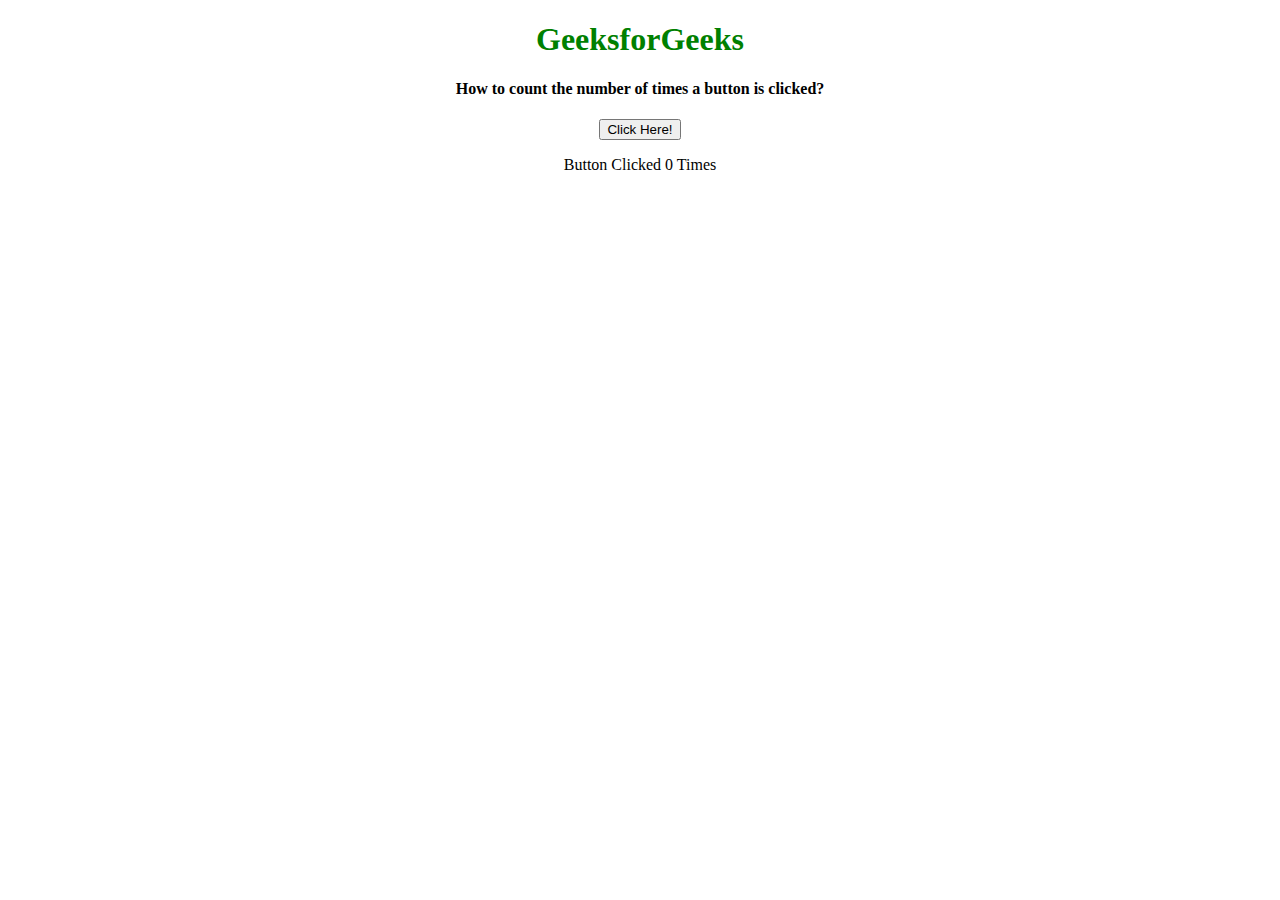
<file: htmlwebsite.html>
<!DOCTYPE HTML>
<html>
  
<head>
    <meta http-equiv="Content-Type" content="text/html; charset=utf-8">
    <title>Increment count when button is clicked</title>
</head>
  
<body style="text-align: center;">
    <h1 style="color: green;">
        GeeksforGeeks
    </h1>
  
    <h4>
        How to count the number of 
        times a button is clicked?
    </h4>
  
    <button id="btn">Click Here!</button>
  
    <p>
        Button Clicked <span 
        id="display">0</span> Times
    </p>
  
    <script type="text/javascript">
        var count = 0;
        var btn = document.getElementById("btn");
        var disp = document.getElementById("display");
  
        btn.onclick = function () {
            count++;
            disp.innerHTML = count;
        }
    </script>
</body>
  
</html>
</file>
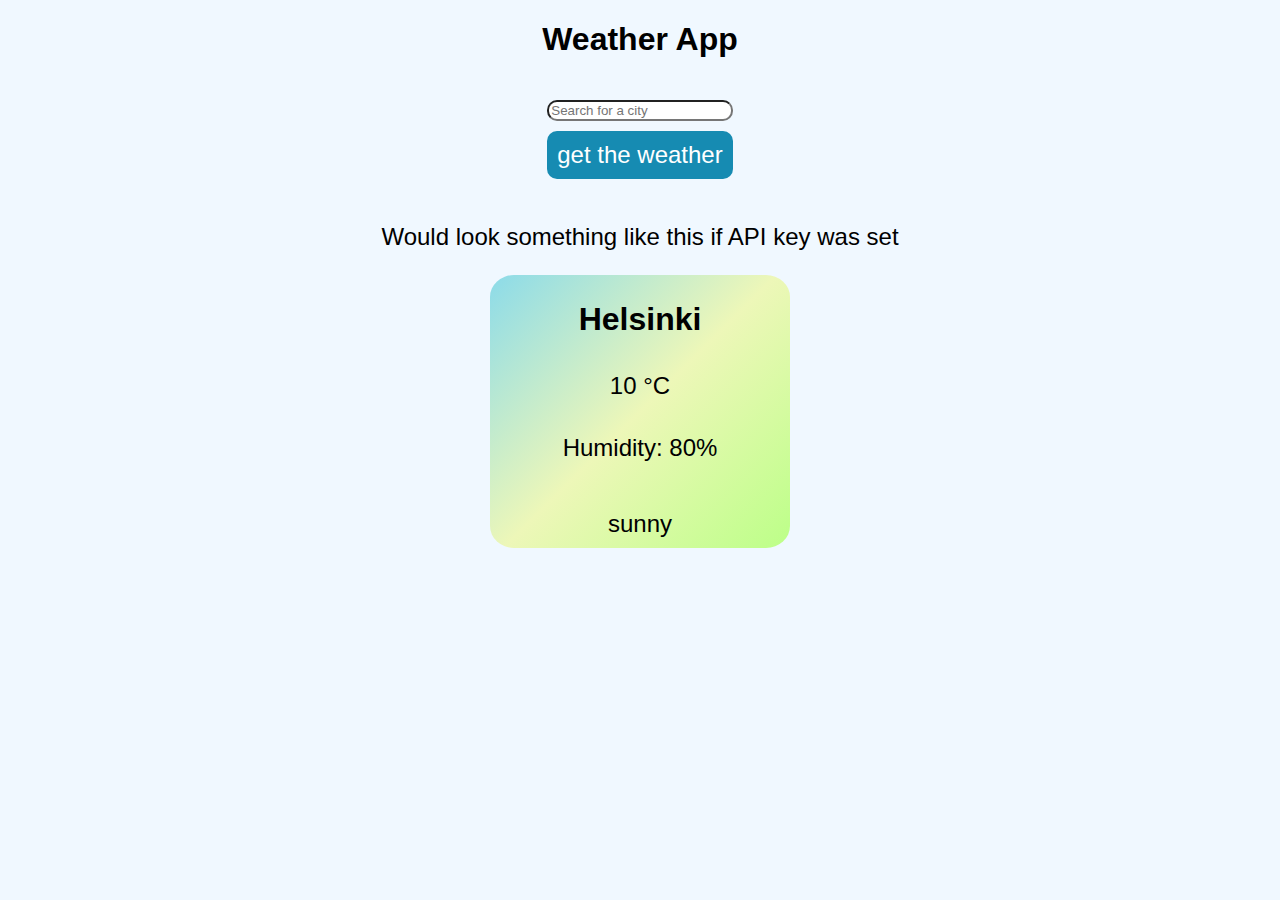
<file: weather.html>
<!DOCTYPE html>
<html lang="en">
<head>
    <meta charset="UTF-8">
    <meta name="viewport" content="width=device-width, initial-scale=1.0">
    <title>Weather</title>
    <link rel="stylesheet" href="weatherStyles.css">
</head>
<body>
    
    <h1>Weather App</h1>
    
    <form class="weatherForm">

        <input type="text" class="search" placeholder="Search for a city">
        <button class="searchButton"type="submit">get the weather</button>

    </form>

    

    <div class="card">
    </div>


    <p>Would look something like this if API key was set</p>

    <div class="card">
        <h2 class="cityText">Helsinki</h2>
        <p class="tempText">10 &deg;C</h3>
        <p class="humidityText">Humidity: 80%</h3>  
        <p class="descText">sunny</h3>

    </div>




    <script src="weather.js"></script>

</body>
</html>
</file>
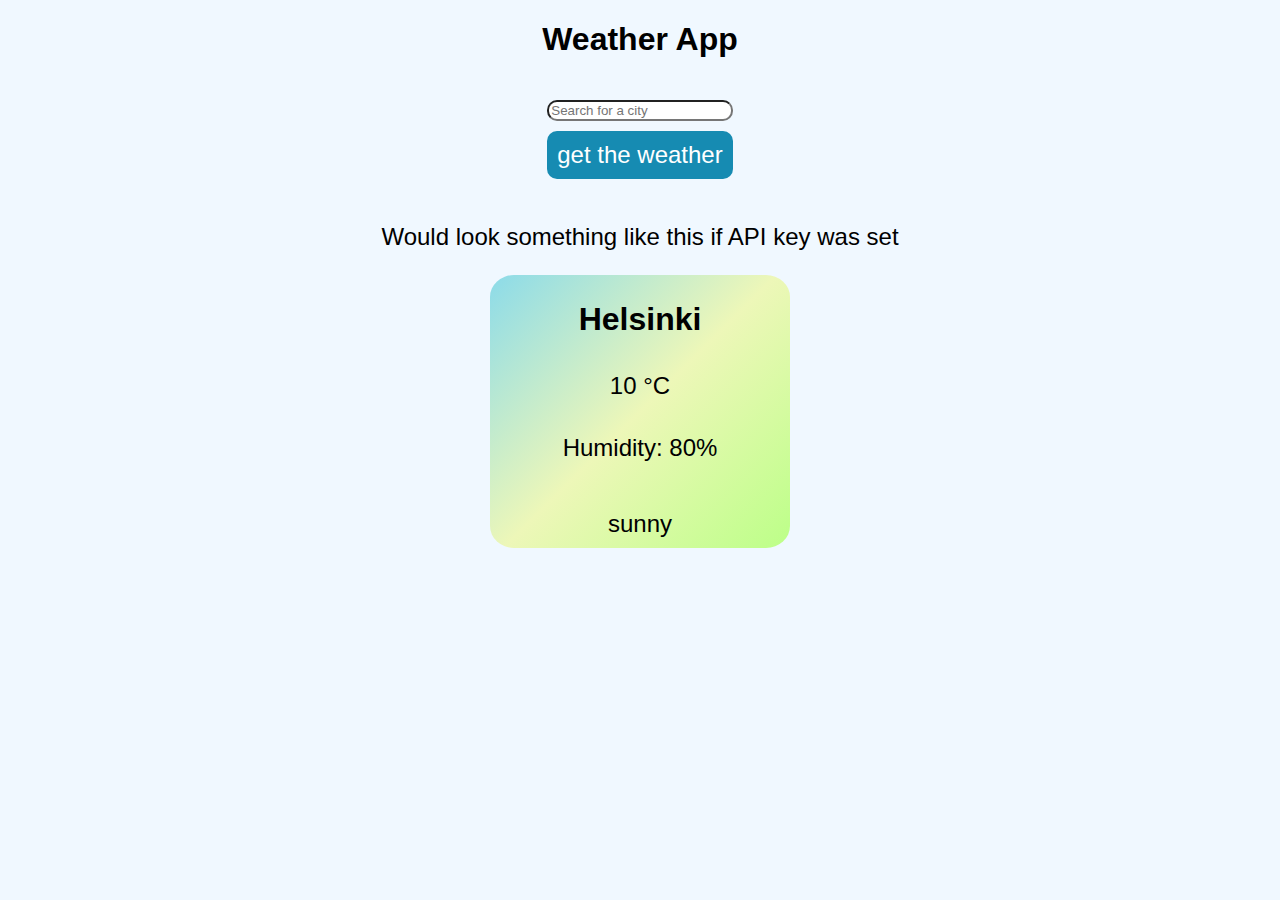
<file: html/weather.html>
<!DOCTYPE html>
<html lang="en">
<head>
    <meta charset="UTF-8">
    <meta name="viewport" content="width=device-width, initial-scale=1.0">
    <title>Weather</title>
    <link rel="stylesheet" href="../css/weatherStyles.css">
</head>
<body>
    
    <h1>Weather App</h1>
    
    <form class="weatherForm">

        <input type="text" class="search" placeholder="Search for a city">
        <button class="searchButton"type="submit">get the weather</button>

    </form>

    

    <div class="card">
    </div>


    <p>Would look something like this if API key was set</p>

    <div class="card">
        <h2 class="cityText">Helsinki</h2>
        <p class="tempText">10 &deg;C</h3>
        <p class="humidityText">Humidity: 80%</h3>  
        <p class="descText">sunny</h3>

    </div>




    <script src="../js/weather.js"></script>

</body>
</html>
</file>
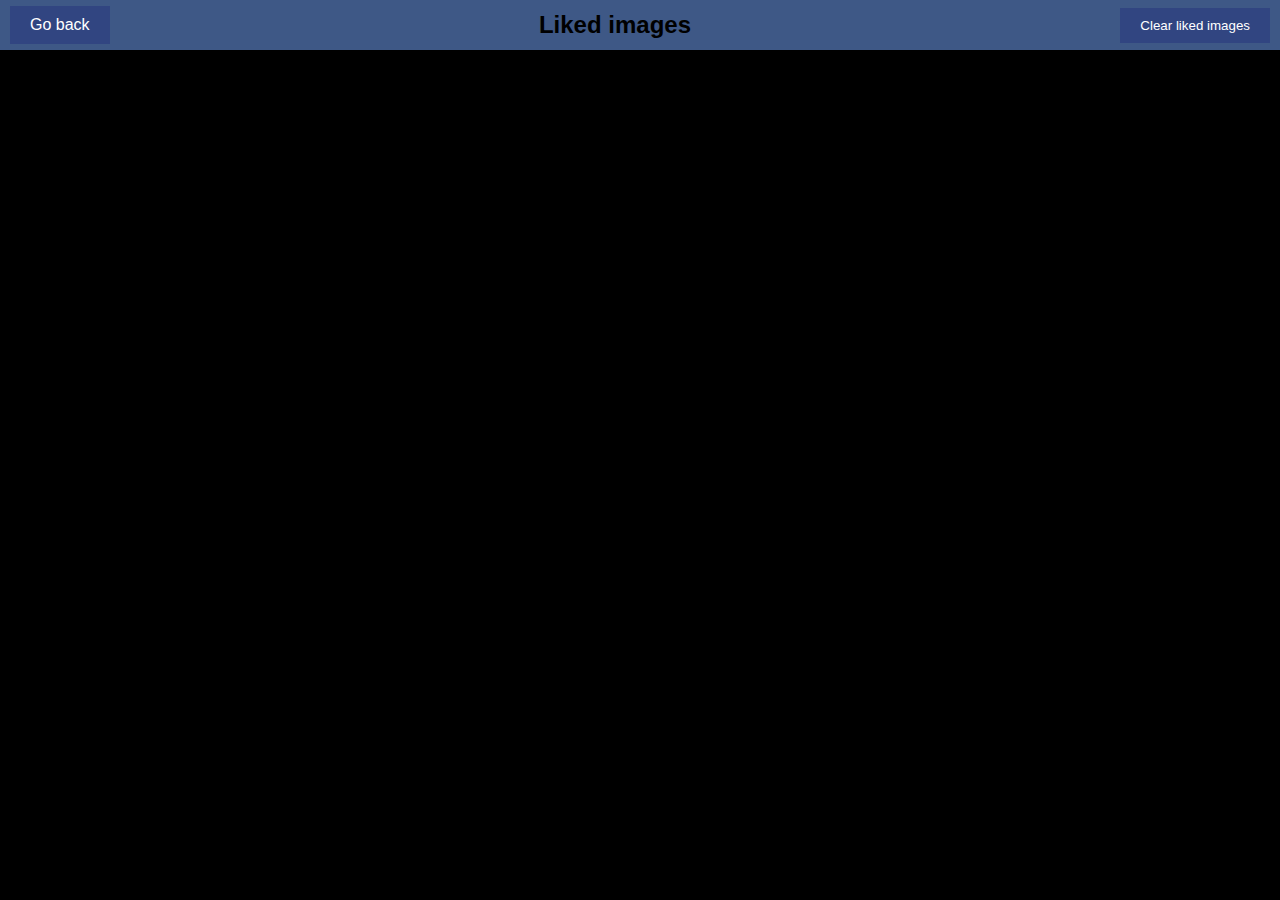
<file: scroller/liked-images.html>
<!DOCTYPE html>
<html lang="en">
<head>
    <meta charset="UTF-8">
    <meta name="viewport" content="width=device-width, initial-scale=1.0">
    <title>Document</title>
    <link rel="stylesheet" href="likedimages.css">
</head>
<body>

    

    <div class="top-bar">
        <a href="scroller.html">
        <div class="back">
           
                Go back
            
        </div>
    </a>
        <h1>Liked images</h1>

        <button class="clear-liked-images" onclick="clearLikedImages()">Clear liked images</button>
    </div>
    <br>


    <div class="images"></div>

    <script src="likedimages.js"></script>

</body>
</html>
</file>
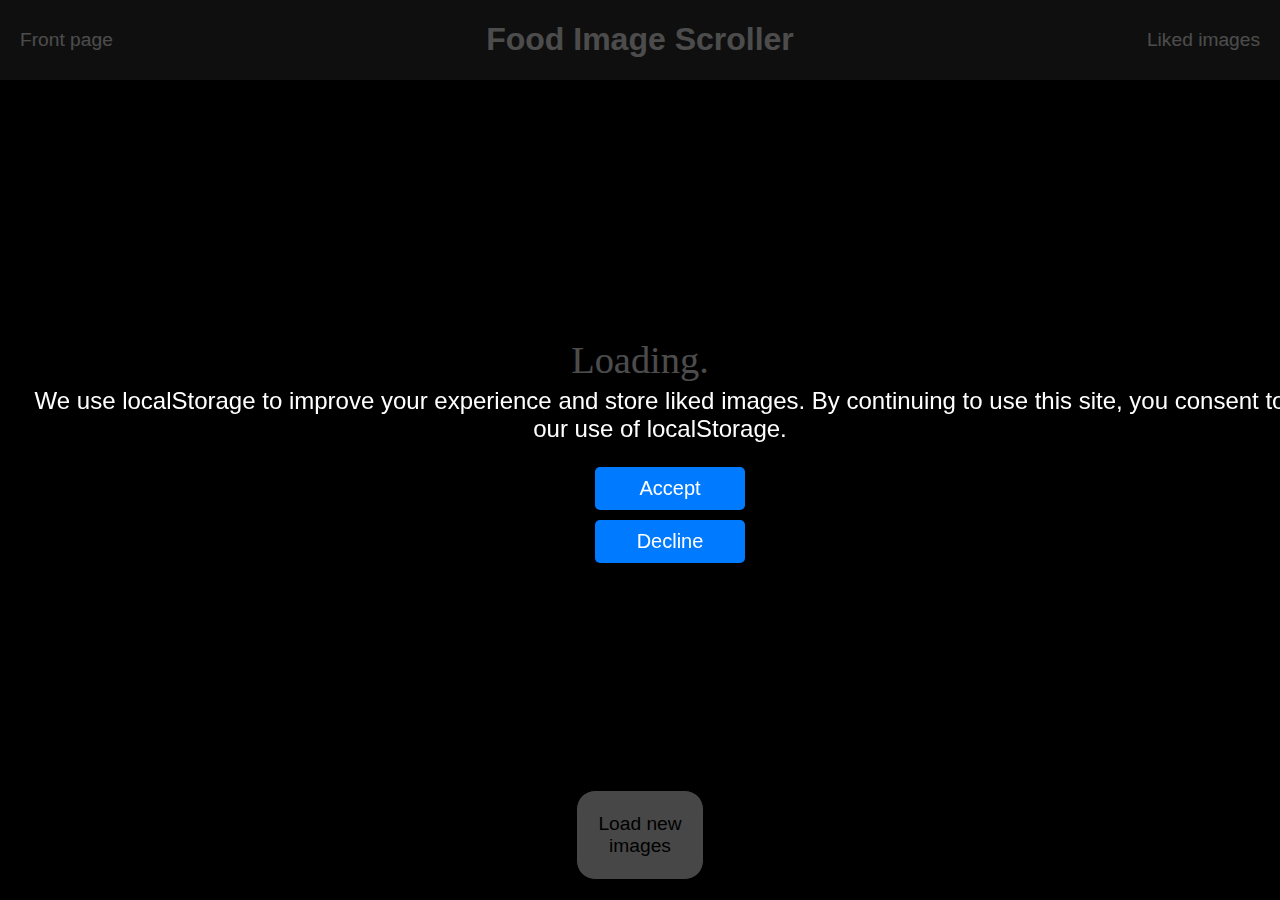
<file: scroller/scroller.html>
<!DOCTYPE html>
<html lang="en">
<head>
    <meta charset="UTF-8">
    <meta name="viewport" content="width=device-width, initial-scale=1.0">
    <title>Scroller</title>
    <link rel="stylesheet" href="scrollerStyles.css">
    <link rel="stylesheet" href="https://cdnjs.cloudflare.com/ajax/libs/font-awesome/5.15.3/css/all.min.css">
</head>


<body>
    <div class="top-bar">
        <a href="https://vattu11.github.io/" class="main-page-link">Front page</a>

        <h1>Food Image Scroller</h1>

        <a href="liked-images.html" class="liked-images-link">Liked images</a>
    </div>
    <div id="cookie-banner" class="cookie-banner">
        <p class="terms">We use localStorage to improve your experience and store liked images. 
            By continuing to use this site, you consent to our use of localStorage.</p>
        <button id="accept-cookies" class="accept-cookies-button">Accept</button>
        <button id="decline-cookies" class="decline-cookies-button">Decline</button>
    </div>

    <br>
    <br>
    <br>
    <br>
    <br>
    <div class="card"></div>

    <button class="btn">Load new images</button>


<script src="scroller.js"></script> 
</body>
</html>
</file>
<file: weatherStyles.css>
body {
    margin: 0;
    padding: 0;
    font-family: Arial;
    background-color: aliceblue;
    display: flex;
    align-items: center;
    flex-direction: column;
}

.weatherForm {

    margin: 20px;
    display: flex;
    flex-direction: column;

}

.cityText {
    font-size: 2em;
    font-weight: bold;
    margin-bottom: 10px;
}

.tempText {
    font-size: 1.5em;
    margin-bottom: 10px;
}

.descText {
    font-size: 1.5em;
    margin-bottom: 10px;

}

.search {
    border-radius: 10px;
}

.searchButton {
    font-size: 1.5em;
    padding: 10px;
    margin-top: 10px;
    border-radius: 10px;
    background-color: #168bb2;
    color: white;
    border: none;
    cursor: pointer;

}

.searchButton:hover {
    background-color: #4c5cd3;
}


.card {
    background: linear-gradient(135deg, rgb(140, 219, 233) 0%, rgb(237, 247, 184)50%, rgb(188, 255, 136) 100%);
    min-width: 300px;
    display: flex;
    flex-direction: column;
    align-items: center;
    border-radius: 8%;
}


h2 {

    font-size: 3.5rem;
}

p {
    font-size: 1.5rem;
}

.errorText {
    font-size: 1.5em;
    color: red;
    margin-bottom: 10px;
}
</file>
<file: css/weatherStyles.css>
body {
    margin: 0;
    padding: 0;
    font-family: Arial, Helvetica, sans-serif;
    background-color: aliceblue;
    display: flex;
    align-items: center;
    flex-direction: column;
}

.weatherForm {

    margin: 20px;
    display: flex;
    flex-direction: column;

}

.cityText {
    font-size: 2em;
    font-weight: bold;
    margin-bottom: 10px;
}

.tempText {
    font-size: 1.5em;
    margin-bottom: 10px;
}

.descText {
    font-size: 1.5em;
    margin-bottom: 10px;

}

.search {
    border-radius: 10px;
}

.searchButton {
    font-size: 1.5em;
    padding: 10px;
    margin-top: 10px;
    border-radius: 10px;
    background-color: #168bb2;
    color: white;
    border: none;
    cursor: pointer;

}

.searchButton:hover {
    background-color: #4c5cd3;
}


.card {
    background: linear-gradient(135deg, rgb(140, 219, 233) 0%, rgb(237, 247, 184)50%, rgb(188, 255, 136) 100%);
    min-width: 300px;
    display: flex;
    flex-direction: column;
    align-items: center;
    border-radius: 8%;
}


h2 {

    font-size: 3.5rem;
}

p {
    font-size: 1.5rem;
}

.errorText {
    font-size: 1.5em;
    color: red;
    margin-bottom: 10px;
}
</file>
<file: scroller/likedimages.css>
body {
    margin: 0;
    padding: 0;
    background-color: #000000;
    font-family: Arial, Helvetica, sans-serif;
}


.top-bar {
    display: flex;
    justify-content: space-between;
    align-items: center;
    background-color: #3e5886;
    top: 0;
    position: fixed;
    height: 50px;
    width: 100%;
}

.top-bar button,
.top-bar .back {
    padding: 10px 20px;
    margin: 10px;
    border: none;
    background-color: #314581;
    color: rgb(255, 255, 255);
    cursor: pointer;
    transition: background-color 0.3s ease-in-out;
}

.top-bar button:hover,
.top-bar .back:hover {
    background-color: #444444;
}

.top-bar h1 {
    margin: 0;
    font-size: 1.5rem;
    color: #000000; 
}

.images {
    margin-left: 40px;
    margin-right: 40px;
    margin-top: 100px;
    display: grid;
    grid-template-columns: repeat(auto-fill, minmax(250px, 1fr));
    gap: 50px;
}

img {
    width: 200px;
    height: 230px;
    object-fit: cover;
}

img:hover {
    transform: scale(1.1);
    transition: transform 0.3s ease-in-out;
}

a {
    text-decoration: none;
    color: #ffffff;
}
</file>
<file: scroller/scrollerStyles.css>
body {

    margin: 0;
    padding: 0;
     background:  #000000;
    
}

.main-page-link   {
    position: absolute;
    left: 20px;
    text-decoration: none;
    color: white;
    font-size: 1.5vw;
    font-family: Arial, Helvetica, sans-serif;

}

/* Scrollbar Styling */
::-webkit-scrollbar {
    width: 10px; 
}

::-webkit-scrollbar-track {
    background: #6e6e6e; 
}

::-webkit-scrollbar-thumb {
    background: #474747;
    border-radius: 7.5px; 
}

::-webkit-scrollbar-thumb:hover {
    background: #3e3e3e; 
}

.loading {  
    display: flex;
    justify-content: center;
    align-items: center;
    height: 60vh;
    font-size: 3vw;
    font-family: verdana, sans serif;
    color: white;
    content: 'Loading';
    position: relative;
}
/* Loading animation */

.loading::after {
    content: '.';
    animation: dots 1s steps(5, end) infinite;
}

@keyframes dots {
    0%, 20% {
        color: rgba(0,0,0,0);
        text-shadow:
            .25em 0 0 rgba(0,0,0,0),
            .5em 0 0 rgba(0,0,0,0);
    }
    40% {
        color: white;
        text-shadow:
            .25em 0 0 rgba(0,0,0,0),
            .5em 0 0 rgba(0,0,0,0);
    }
    60% {
        text-shadow:
            .25em 0 0 white,
            .5em 0 0 rgba(0,0,0,0);
    }
    80%, 100% {
        text-shadow:
            .25em 0 0 white,
            .5em 0 0 white;
    }
}


.top-bar {
    display: flex;
    align-items: center;
    justify-content: center; 
    width: 100%;
    background-color: rgb(50, 50, 50);
    color: white;
    position: fixed;
    top: 0; 
    z-index: 10;
}

h1 {
    font-family: verdana, sans-serif;
    flex-grow: 1;
    display: flex; 
    justify-content: center; 
}

/* This is the link for liked images in top bar */

.liked-images-link {

    font-family: verdana, sans-serif;
    position: absolute; 
    right: 20px; 
    color: white;
    text-decoration: none;
    font-size: 1.5vw;
    cursor: pointer;


}

/* Button to load more images */
.btn {
    position: fixed;
    width: 10%;
    height: 10%;
    bottom: 20px;
    left: 50%;
    transform: translateX(-50%);
    display: flex;
    justify-content: center;
    align-items: center;
    border : 0.1vw solid black;
    border-radius: 1.5vw;
    font-size: 1.5vw;
}

.btn:hover {

    background-color: #414141;
    color: white;
    cursor: pointer;
}

/* The card holding the image, like and comment buttons */
.card {

    display: flex;
    flex-direction: column;
    justify-content: center;
    align-items: center;
    position: relative; 

    padding-bottom: 200px;
}
/* The div image*/
.info {
    background-color: rgb(42, 41, 41);
    width: 450px;
    height: 100px;
    position: absolute; 
    bottom: 0;
    border-bottom-left-radius: 20px;  
    border-bottom-right-radius: 20px;
    margin-bottom: 103px;

}

img {
    height: 600px;
    width:450px;
    object-fit: cover;
    border-top-left-radius: 20px;  
    border-top-right-radius: 20px;
}




.like-button {

    position: absolute;
    bottom: 20px;
    left: 60px;
    background-color: transparent;
    color: white;
    border: none;
    padding: 10px;
    cursor: pointer;
    font-size: 40px;
}

.like-button:hover .fa-heart{
    color: #7a7a7a;
    background-color: transparent;
    transform: scale(1.2);
    
}


.comment-button {

    position: absolute;
    bottom: 20px;
    right: 60px;
    background-color: transparent;
    color: white;
    border: none;
    padding: 10px;
    cursor: pointer;
    font-size: 40px;
}

.comment-button:hover {
    color: #7a7a7a;

}

/* Some animations for the like button */
@keyframes pulse {
    0% {
        transform: scale(1);
    }
    50% {
        transform: scale(1.2);
    }
    100% {
        transform: scale(1);
    }
}

.like-button.clicked .fa-heart {
    color: #ff0000;
    animation: pulse 1s;
}
/* comment box */

.comment-div {
    font-size: larger;
    font-family: Arial, Helvetica, sans-serif;
    text-align: center;
    position: absolute; 
    top: 40px;
    left:450px;
    width: 250px; 
    height: 500px; 
    background-color: rgb(255, 255, 255);
    border-top-right-radius: 20px;
    border-bottom-right-radius: 20px;
}

.cookie-banner {
    position: fixed;
    top: 0;
    left: 0;
    width: 100%;
    height: 100%;
    padding: 20px;
    background-color: rgba(0, 0, 0, 0.7); 
    color: white;
    display: flex;
    flex-direction: column;
    justify-content: center;
    align-items: center;
    text-align: center;
    z-index: 10;
}

.accept-cookies-button,
.decline-cookies-button {
    
    width: 150px;
    margin-bottom: 10px;
    font-size: 20px;
    margin-left: 20px;
    padding: 10px 20px;
    border: none;
    border-radius: 5px;
    background-color: #007bff;
    color: white;
    cursor: pointer;
}

.terms {
    font-size: 24px;
    margin-top: 20px;
    font-family: Arial, Helvetica, sans-serif;
}

.accept-cookies-button:hover,
.decline-cookies-button:hover {

    background-color: #143c67;

}
</file>
